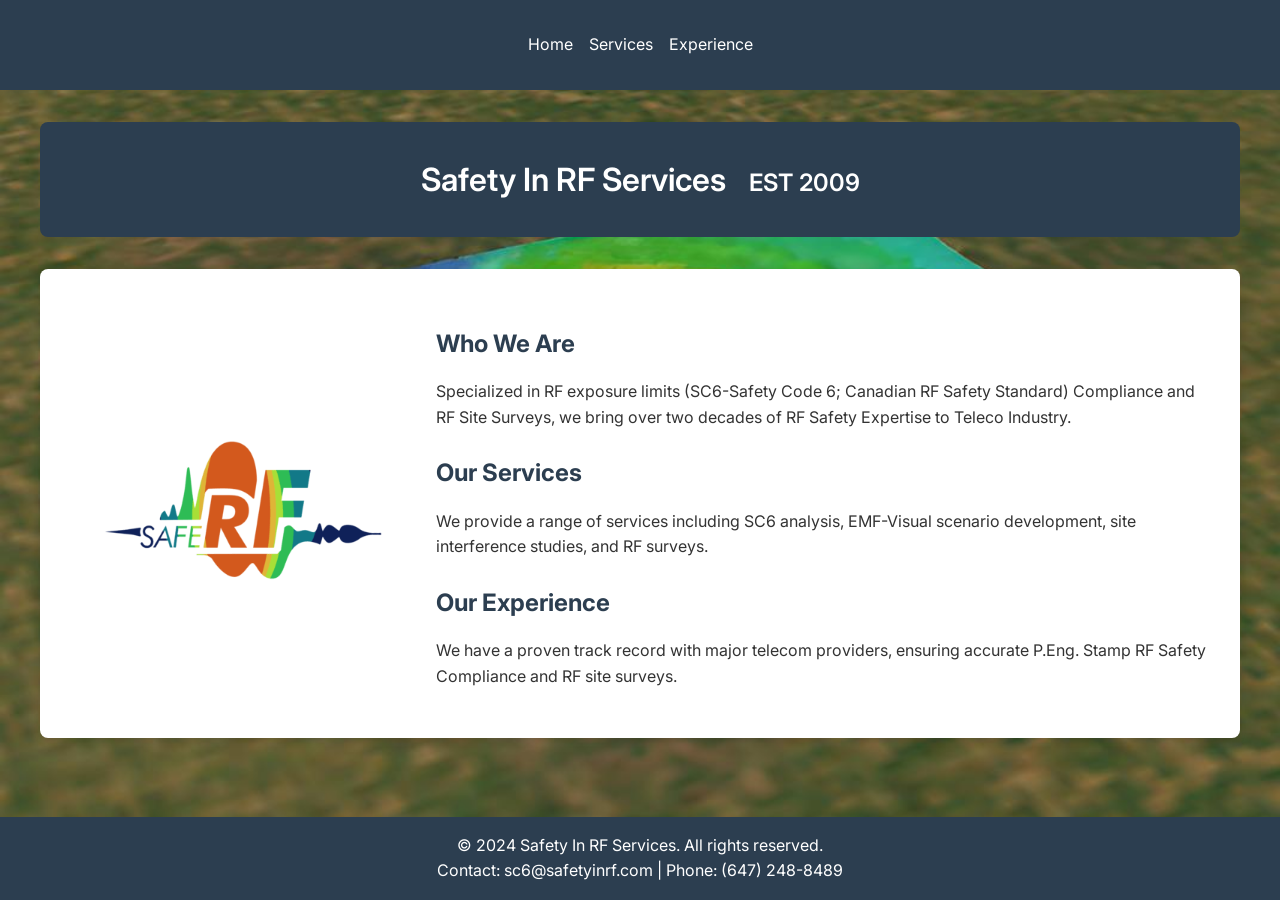
<file: index.html>
<!DOCTYPE html>
<html lang="en">
<head>
    <meta charset="UTF-8">
    <meta name="viewport" content="width=device-width, initial-scale=1.0">
    <title>Safety In RF Services - Home</title>
    <link rel="stylesheet" href="styles.css">
    <link href="https://fonts.googleapis.com/css2?family=Inter:wght@300;400;600&display=swap" rel="stylesheet">
    <script src="script.js" defer></script>
</head>
<body>
    <header>
        <div class="container">
            <nav>
                <ul>
                    <li><a href="index.html">Home</a></li>
                    <li><a href="services.html">Services</a></li>
                    <li><a href="experience.html">Experience</a></li>
                </ul>
            </nav>
        </div>
    </header>

    <main class="content container">
        <section class="hero">
            <h1 class="hero-title">Safety In RF Services <span class="hero-subtitle">EST 2009</span></h1>
        </section>
        
        <section class="about">
            <div class="about-content">
                <div class="logo-box">
                    <img src="SRFLogo_R.png" alt="Safety In RF Services Logo" class="hero-logo">
                </div>
                <div class="text-content">
                    <h3>Who We Are</h3>
                    <p>Specialized in RF exposure limits (SC6-Safety Code 6; Canadian RF Safety Standard) Compliance and RF Site Surveys, we bring over two decades of RF Safety Expertise to Teleco Industry.</p>
                    <h3>Our Services</h3>
                    <p>We provide a range of services including SC6 analysis, EMF-Visual scenario development, site interference studies, and RF surveys.</p>
                    <h3>Our Experience</h3>
                    <p>We have a proven track record with major telecom providers, ensuring accurate P.Eng. Stamp RF Safety Compliance and RF site surveys.</p>
                </div>
            </div>
        </section>
    </main>

    <footer>
        <div class="container">
            <p>© 2024 Safety In RF Services. All rights reserved.</p>
            <p>Contact: sc6@safetyinrf.com | Phone: (647) 248-8489</p>
        </div>
    </footer>
</body>
</html>
</file>
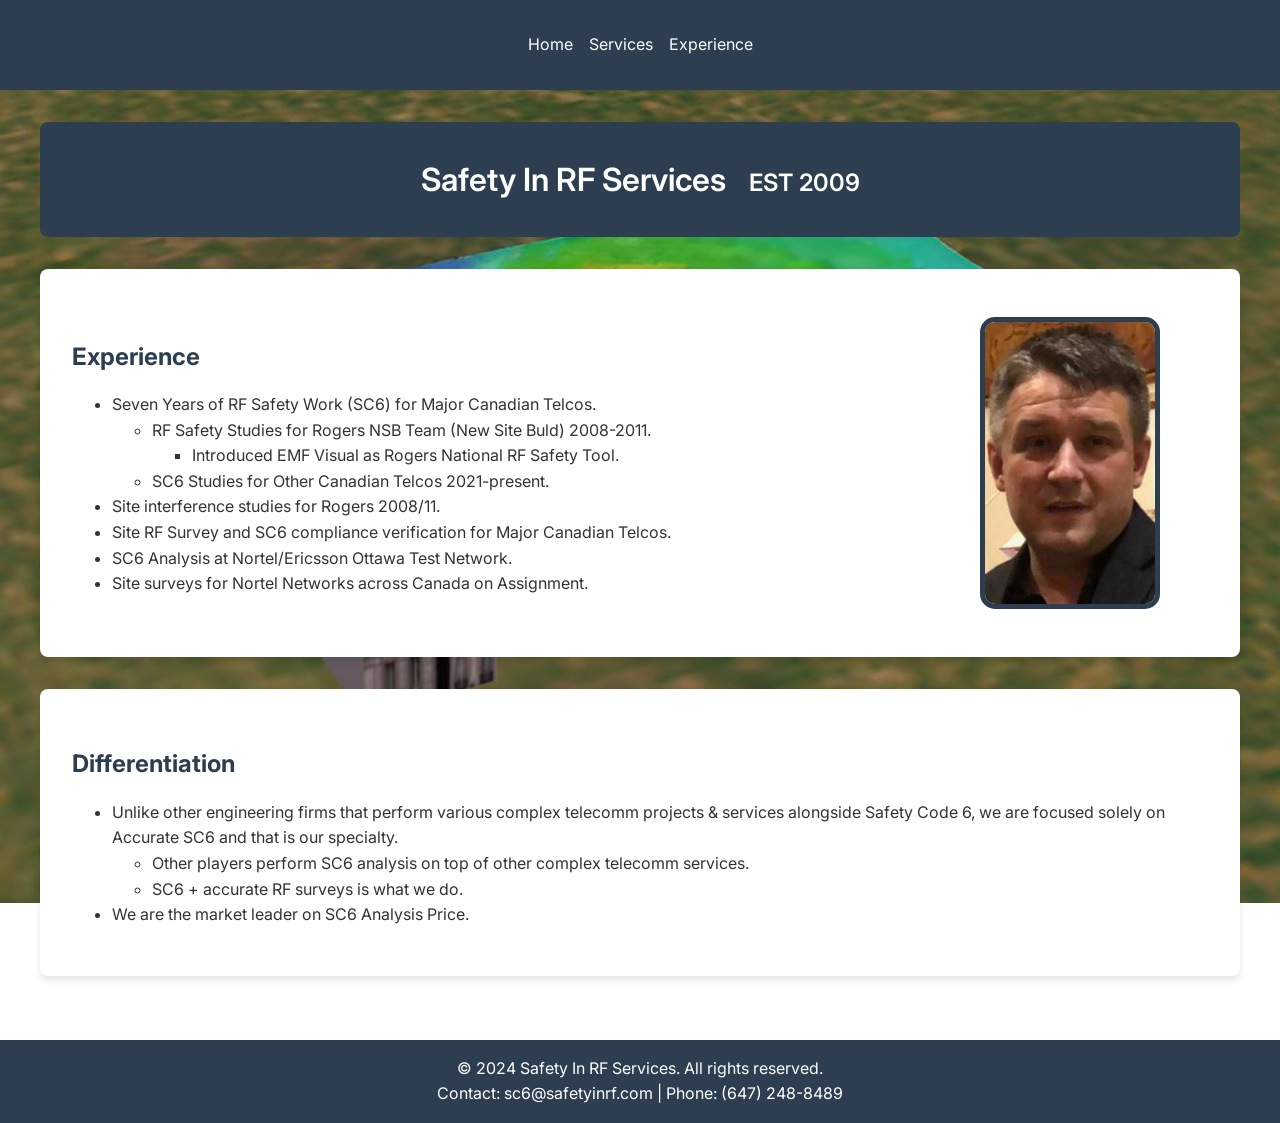
<file: experience.html>
<!DOCTYPE html>
<html lang="en">
<head>
    <meta charset="UTF-8">
    <meta name="viewport" content="width=device-width, initial-scale=1.0">
    <title>Safety In RF Services - Experience</title>
    <link rel="stylesheet" href="styles.css">
    <link href="https://fonts.googleapis.com/css2?family=Inter:wght@300;400;600&display=swap" rel="stylesheet">
    <script src="script.js" defer></script>
</head>
<body>
    <header>
        <div class="container">
            <nav>
                <ul>
                    <li><a href="index.html">Home</a></li>
                    <li><a href="services.html">Services</a></li>
                    <li><a href="experience.html">Experience</a></li>
                </ul>
            </nav>
        </div>
    </header>

    <main class="content container">
        <section class="hero">
            <h1 class="hero-title">Safety In RF Services <span class="hero-subtitle">EST 2009</span></h1>
        </section>
        
        <section class="experience">
            <div class="experience-content">
                <div class="text-content">
                    <h3>Experience</h3>
                    <ul>
                        <li>Seven Years of RF Safety Work (SC6) for Major Canadian Telcos.</li>
                            <ul>
                                <li>RF Safety Studies for Rogers NSB Team (New Site Buld) 2008-2011.
                                    <ul>
                                        <li>Introduced EMF Visual as Rogers National RF Safety Tool.</li>
                                    </ul>
                                </li>
                                <li>SC6 Studies for Other Canadian Telcos 2021-present.</li>
                            </ul>
                        </li>
                        <li>Site interference studies for Rogers 2008/11.</li>
                        <li>Site RF Survey and SC6 compliance verification for Major Canadian Telcos.</li>
                        <li>SC6 Analysis at Nortel/Ericsson Ottawa Test Network.</li>
                        <li>Site surveys for Nortel Networks across Canada on Assignment.</li>
                    </ul>
                </div>
                <div class="logo-box">
                    <img src="marcin.jpg" alt="Marcin" class="experience-logo">
                </div>
            </div>
        </section>

        <section class="differentiation">
            <h3>Differentiation</h3>
            <ul>
                <li>Unlike other engineering firms that perform various complex telecomm projects & services alongside Safety Code 6, we are focused solely on Accurate SC6 and that is our specialty.
                    <ul>
                        <li>Other players perform SC6 analysis on top of other complex telecomm services.</li>
                        <li>SC6 + accurate RF surveys is what we do.</li>
                    </ul>
                </li>
                <li>We are the market leader on SC6 Analysis Price.</li>
            </ul>
        </section>
    </main>

    <footer>
        <div class="container">
            <p>© 2024 Safety In RF Services. All rights reserved.</p>
            <p>Contact: sc6@safetyinrf.com | Phone: (647) 248-8489</p>
        </div>
    </footer>
</body>
</html>
</file>
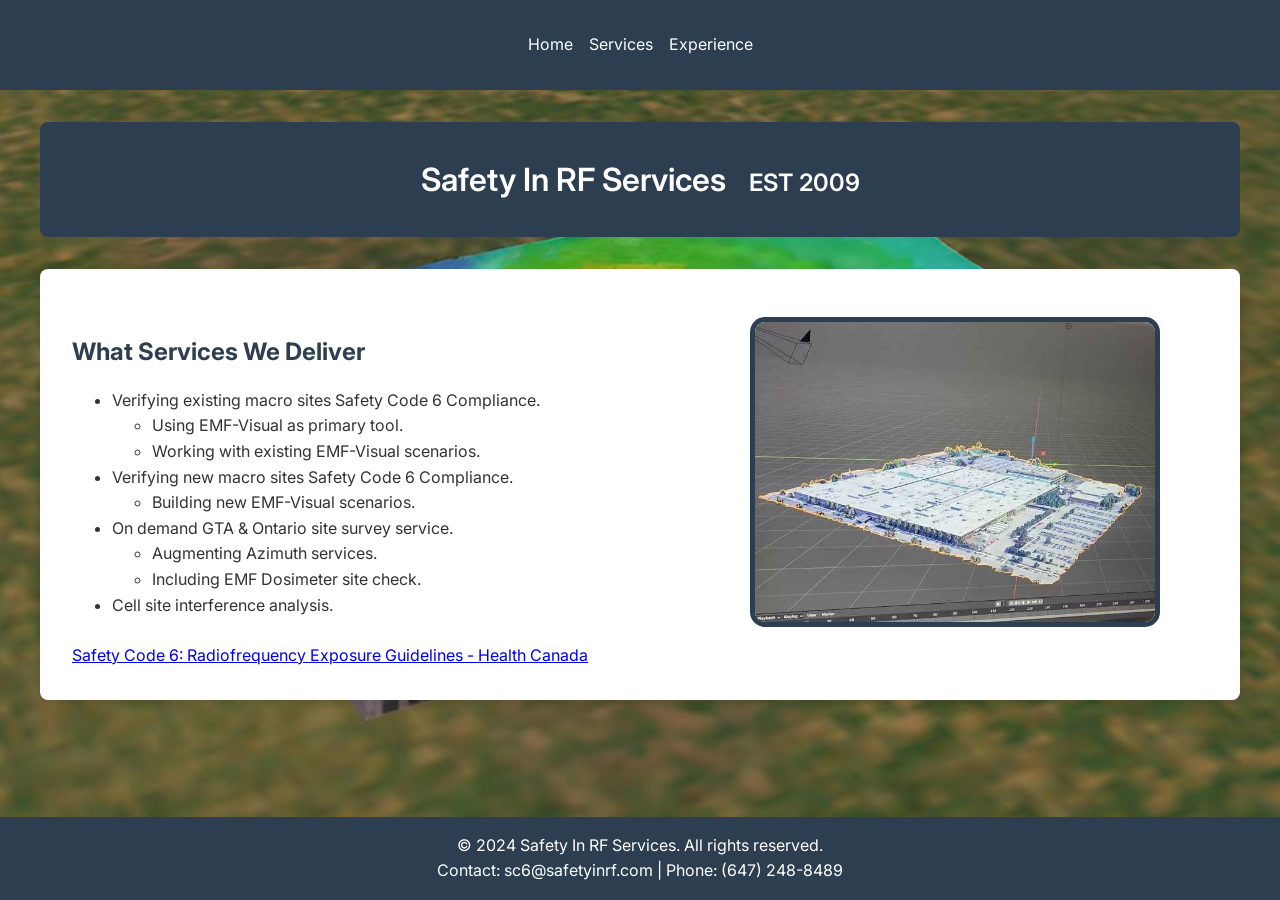
<file: services.html>
<!DOCTYPE html>
<html lang="en">
<head>
    <meta charset="UTF-8">
    <meta name="viewport" content="width=device-width, initial-scale=1.0">
    <title>Safety In RF Services - Services</title>
    <link rel="stylesheet" href="styles.css">
    <link href="https://fonts.googleapis.com/css2?family=Inter:wght@300;400;600&display=swap" rel="stylesheet">
    <script src="script.js" defer></script>
</head>
<body>
    <header>
        <div class="container">
            <nav>
                <ul>
                    <li><a href="index.html">Home</a></li>
                    <li><a href="services.html">Services</a></li>
                    <li><a href="experience.html">Experience</a></li>
                </ul>
            </nav>
        </div>
    </header>

    <main class="content container">
        <section class="hero">
            <h1 class="hero-title">Safety In RF Services <span class="hero-subtitle">EST 2009</span></h1>
        </section>
        
        <section class="services">
            <div class="services-content">
                <div class="text-content">
                    <h3>What Services We Deliver</h3>
                    <ul>
                        <li>Verifying existing macro sites Safety Code 6 Compliance.
                            <ul>
                                <li>Using EMF-Visual as primary tool.</li>
                                <li>Working with existing EMF-Visual scenarios.</li>
                            </ul>
                        </li>
                        <li>Verifying new macro sites Safety Code 6 Compliance.
                            <ul>
                                <li>Building new EMF-Visual scenarios.</li>
                            </ul>
                        </li>
                        <li>On demand GTA & Ontario site survey service.
                            <ul>
                                <li>Augmenting Azimuth services.</li>
                                <li>Including EMF Dosimeter site check.</li>
                            </ul>
                        </li>
                        <li>Cell site interference analysis.</li>
                    </ul>
                </div>
                <div class="logo-box">
                    <img src="rogers.jpg" alt="Rogers Logo" class="services-logo">
                </div>
            </div>
            <div class="external-link">
                <a href="https://www.canada.ca/en/health-canada/services/health-risks-safety/radiation/occupational-exposure-regulations/safety-code-6-radiofrequency-exposure-guidelines.html" target="_blank">
                    Safety Code 6: Radiofrequency Exposure Guidelines - Health Canada
                </a>
            </div>
        </section>
    </main>

    <footer>
        <div class="container">
            <p>© 2024 Safety In RF Services. All rights reserved.</p>
            <p>Contact: sc6@safetyinrf.com | Phone: (647) 248-8489</p>
        </div>
    </footer>
</body>
</html>
</file>
<file: styles.css>
:root {
    --primary-color: #2c3e50;
    --secondary-color: #6c757d;
    --background-light: #f5f5f5;
    --text-dark: #333;
    --text-light: #6c757d;
    --border-color: #dee2e6;
    --white: #ffffff;
    --content-max-width: 1200px;
}

body {
    font-family: 'Inter', Arial, sans-serif;
    line-height: 1.6;
    color: var(--text-dark);
    margin: 0;
    padding: 0;
    background: url('background.jpg') no-repeat center center fixed;
    background-size: cover;
    display: flex;
    flex-direction: column;
    min-height: 100vh;
}

.container {
    max-width: var(--content-max-width);
    margin: 0 auto;
    padding: 0 1rem;
    width: 100%;
    box-sizing: border-box;
}

header {
    background-color: var(--primary-color);
    color: var(--white);
    padding: 1rem 0;
    position: sticky;
    top: 0;
    z-index: 1000;
    display: flex;
    justify-content: center; /* Center the navigation */
    align-items: center;
}

header .container {
    display: flex;
    justify-content: center; /* Center the navigation */
    align-items: center;
}

nav ul {
    list-style-type: none;
    padding: 0;
    display: flex;
    gap: 1rem;
}

nav ul li a {
    color: var(--white);
    text-decoration: none;
    transition: color 0.3s ease;
    position: relative;
}

nav ul li a::after {
    content: '';
    position: absolute;
    width: 0;
    height: 2px;
    bottom: -5px;
    left: 0;
    background-color: var(--white);
    transition: width 0.3s ease;
}

nav ul li a:hover {
    color: rgba(255, 255, 255, 0.8);
}

nav ul li a:hover::after {
    width: 100%;
}

.content {
    padding: 2rem 0;
    flex: 1;
    width: 100%;
    max-width: var(--content-max-width);
    margin: 0 auto;
}

.hero {
    text-align: center;
    padding: 2rem 0;
    background-color: var(--primary-color);
    color: var(--white);
    border-radius: 8px;
    margin-bottom: 2rem;
    width: 100%;
}

.hero-title {
    color: var(--white);
    font-size: 2rem;
    margin: 0;
    font-weight: 600;
}

.hero-subtitle {
    font-size: 1.5rem;
    margin-left: 1rem;
    color: var(--white);
}

.about, .services, .experience, .service-details, .experience-details, .differentiation {
    background-color: var(--white);
    padding: 2rem;
    border-radius: 8px;
    box-shadow: 0 4px 6px rgba(0, 0, 0, 0.1);
    margin-bottom: 2rem;
    width: 100%;
    box-sizing: border-box;
}

.about-content, .experience-content {
    display: flex;
    align-items: center;
    width: 100%;
}

.logo-box {
    padding: 1rem;
    border-radius: 8px;
    display: flex;
    align-items: center;
    justify-content: center;
    margin-right: 2rem;
    flex-shrink: 0;
}

.hero-logo {
    max-width: 300px;
    height: auto;
}

.services-content {
    display: flex;
    align-items: center;
    width: 100%;
    box-sizing: border-box;
}

.services-logo {
    width: 400px;
    height: 300px;
    border: 5px solid var(--primary-color);
    border-radius: 15px;
}

.experience-logo {
    max-width: 170px; /* Smaller size for experience.html */
    height: auto;
    border: 5px solid var(--primary-color);
    border-radius: 15px;
}

.text-content {
    flex: 1;
    width: 100%;
    box-sizing: border-box;
}

h1, h3 {
    color: var(--primary-color);
    margin-bottom: 1rem;
}

h1 {
    font-size: 2rem;
    margin-top: 0;
    font-weight: 600;
}

h3 {
    font-size: 1.5rem;
    margin-top: 1.5rem;
}

footer {
    background-color: var(--primary-color);
    color: var(--white);
    text-align: center;
    padding: 1rem 0;
    width: 100%;
    margin-top: auto;
}

@media (max-width: 768px) {
    header .container {
        flex-direction: column;
        align-items: center; /* Center the navigation */
    }

    nav ul {
        margin-top: 1rem;
        flex-direction: column;
    }

    nav ul li {
        margin-bottom: 0.5rem;
    }

    .content {
        padding: 1rem;
    }

    .hero-title {
        font-size: 1.5rem;
    }

    .hero-subtitle {
        font-size: 1.2rem;
    }

    .about-content, .experience-content, .services-content {
        flex-direction: column;
        align-items: flex-start;
        width: 100%;
    }

    .logo-box {
        margin-bottom: 1rem;
        margin-right: 0;
    }

    .hero-logo {
        max-width: 200px;
    }

    .services-logo {
        width: 300px;
        height: 225px;
    }

    .experience-logo {
        max-width: 100px; /* Smaller size for smaller screens */
    }
}
</file>
